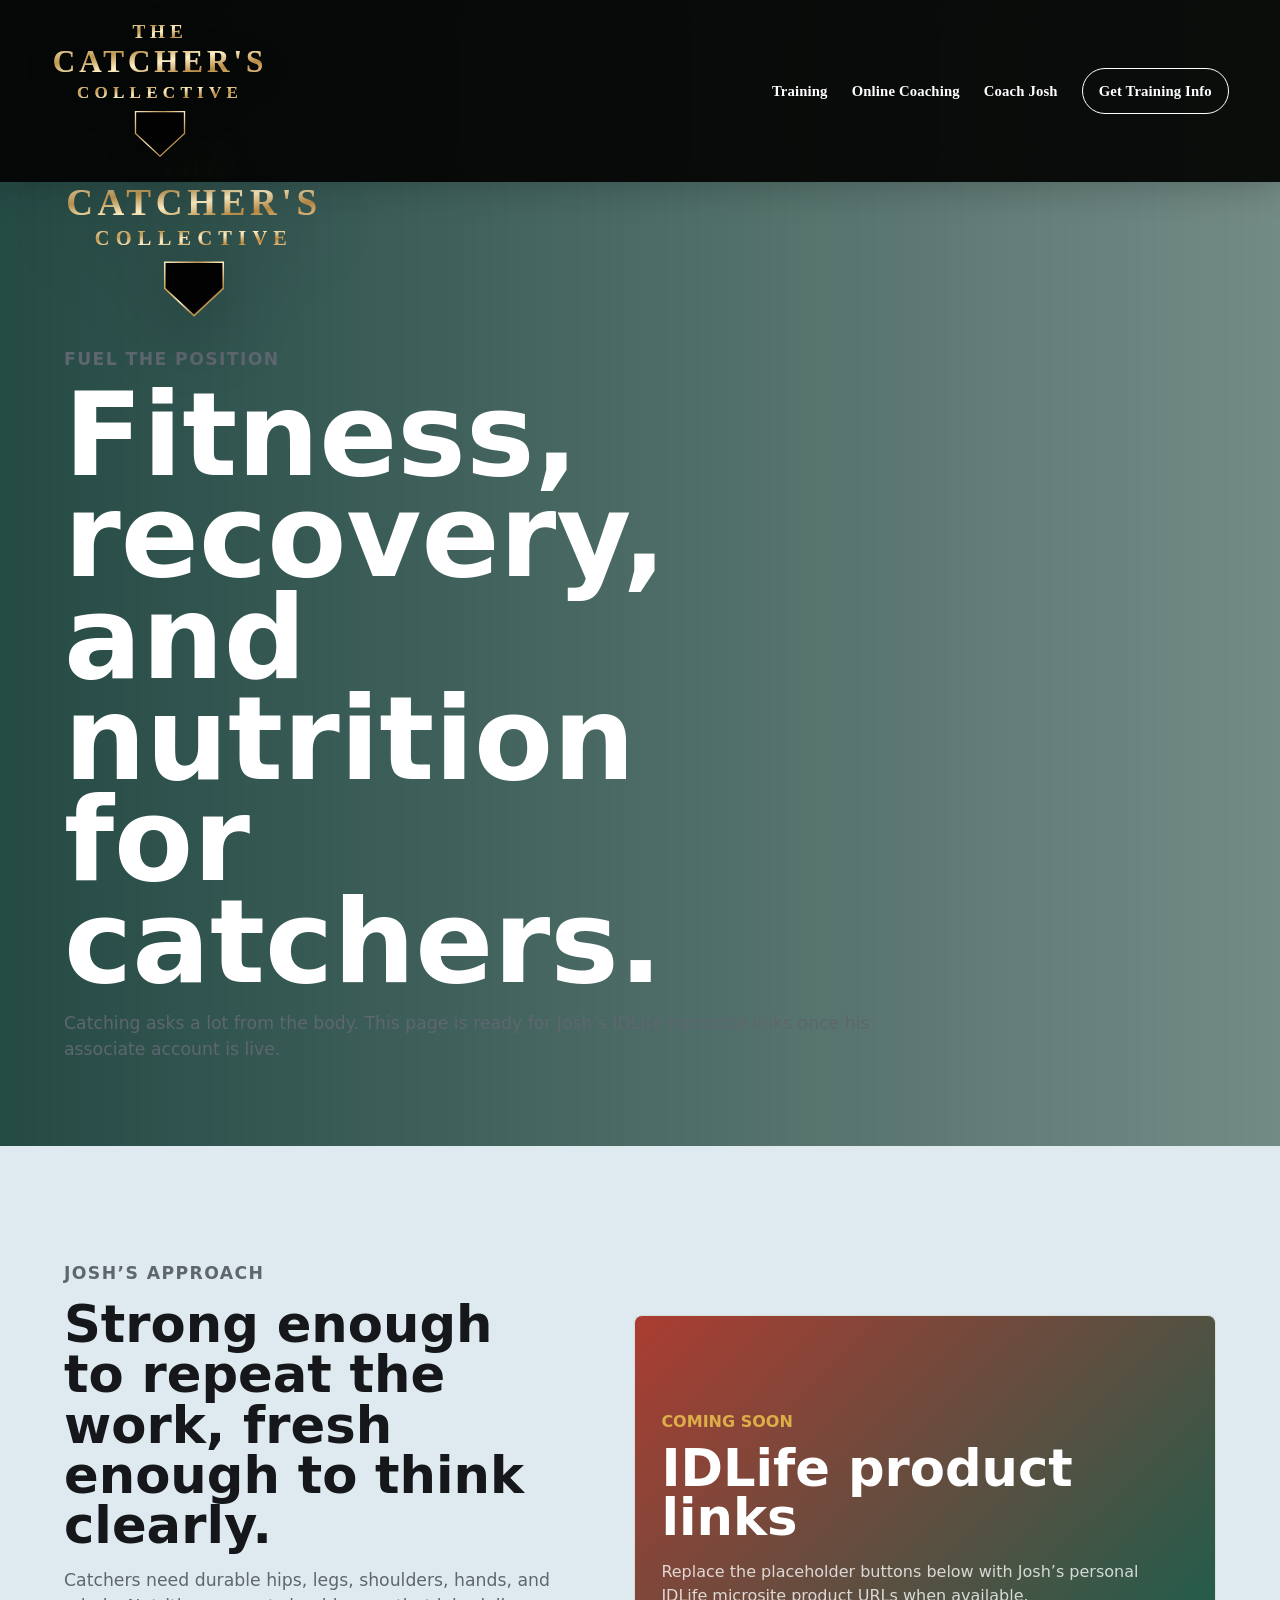
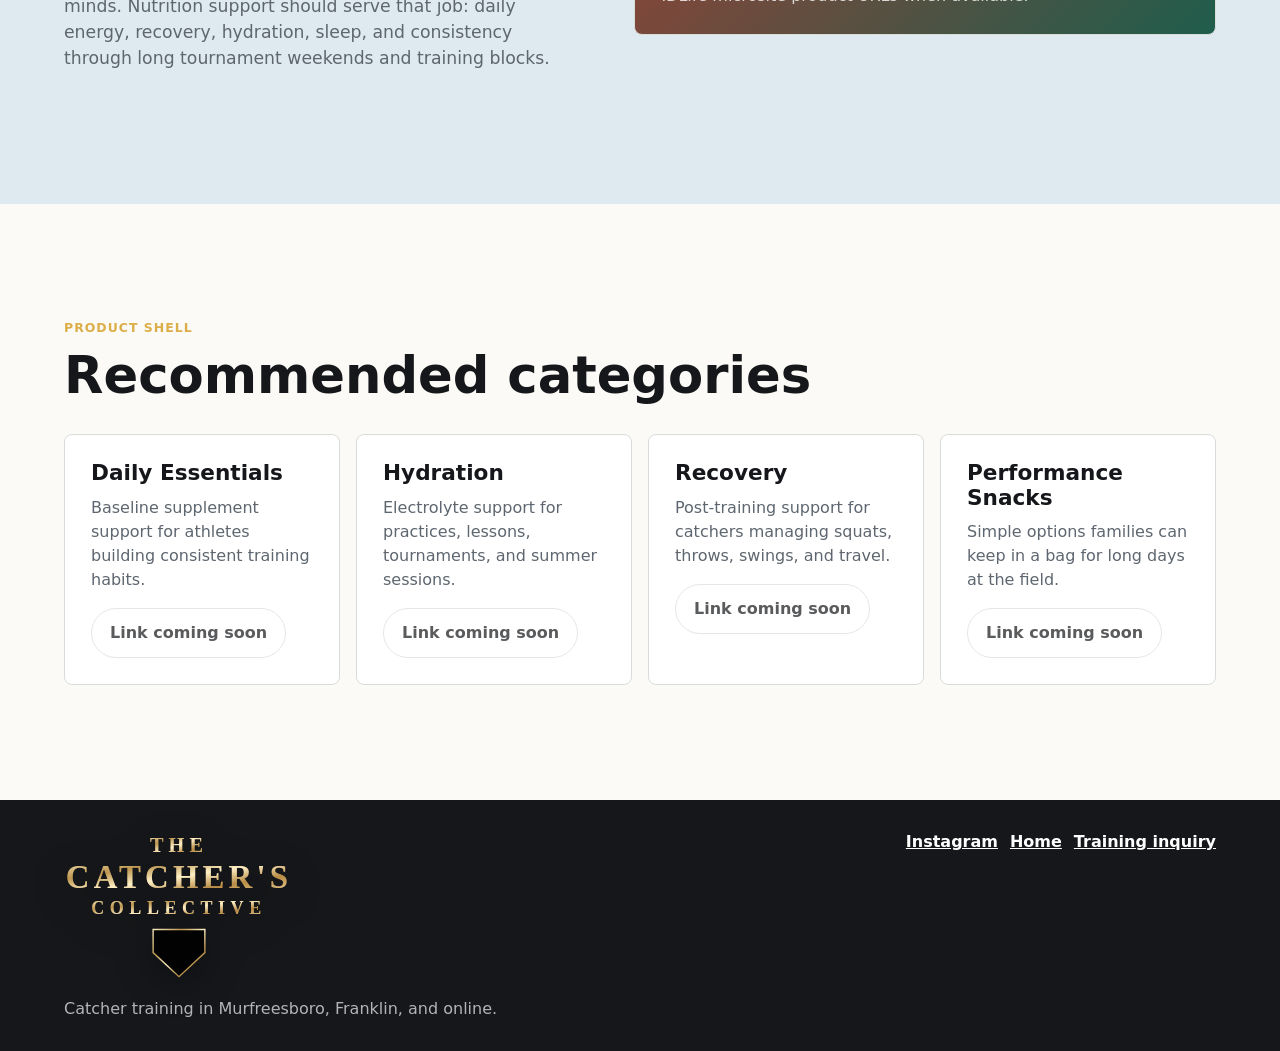
<file: idlife.html>
<!doctype html>
<html lang="en">
  <head>
    <meta charset="utf-8">
    <meta name="viewport" content="width=device-width, initial-scale=1">
    <title>Fitness & Nutrition | The Catcher's Collective</title>
    <meta
      name="description"
      content="Fitness, nutrition, recovery, and IDLife product recommendations from The Catcher's Collective."
    >
    <link rel="stylesheet" href="styles.css?v=20260528-business-plan-current-hero">
  </head>
  <body>
    <header class="site-header compact" data-header>
      <a class="brand" href="index.html">
        <img class="brand-logo" src="assets/brand/catchers-collective-wordmark.svg" alt="The Catcher's Collective logo">
        <span class="sr-only">The Catcher's Collective</span>
      </a>
      <nav class="nav" aria-label="Primary navigation">
        <a href="index.html#services">Training</a>
        <a href="index.html#online">Online Coaching</a>
        <a href="index.html#coach">Coach Josh</a>
        <a class="nav-cta" href="index.html#contact">Get Training Info</a>
      </nav>
    </header>

    <main>
      <section class="subpage-hero nutrition-hero">
        <div>
          <img class="subpage-brand-mark" src="assets/brand/catchers-collective-wordmark.svg" alt="" aria-hidden="true">
          <p class="eyebrow">Fuel the position</p>
          <h1>Fitness, recovery, and nutrition for catchers.</h1>
          <p>
            Catching asks a lot from the body. This page is ready for Josh’s IDLife microsite links
            once his associate account is live.
          </p>
        </div>
      </section>

      <section class="section split-section">
        <div class="copy-block">
          <p class="section-kicker">Josh’s approach</p>
          <h2>Strong enough to repeat the work, fresh enough to think clearly.</h2>
          <p>
            Catchers need durable hips, legs, shoulders, hands, and minds. Nutrition support should
            serve that job: daily energy, recovery, hydration, sleep, and consistency through long
            tournament weekends and training blocks.
          </p>
        </div>
        <div class="nutrition-card">
          <span>Coming soon</span>
          <strong>IDLife product links</strong>
          <p>
            Replace the placeholder buttons below with Josh’s personal IDLife microsite product
            URLs when available.
          </p>
        </div>
      </section>

      <section class="section">
        <div class="section-heading">
          <p class="section-kicker">Product shell</p>
          <h2>Recommended categories</h2>
        </div>
        <div class="product-grid">
          <article class="product-card">
            <h3>Daily Essentials</h3>
            <p>Baseline supplement support for athletes building consistent training habits.</p>
            <a class="button secondary disabled" href="#" aria-disabled="true">Link coming soon</a>
          </article>
          <article class="product-card">
            <h3>Hydration</h3>
            <p>Electrolyte support for practices, lessons, tournaments, and summer sessions.</p>
            <a class="button secondary disabled" href="#" aria-disabled="true">Link coming soon</a>
          </article>
          <article class="product-card">
            <h3>Recovery</h3>
            <p>Post-training support for catchers managing squats, throws, swings, and travel.</p>
            <a class="button secondary disabled" href="#" aria-disabled="true">Link coming soon</a>
          </article>
          <article class="product-card">
            <h3>Performance Snacks</h3>
            <p>Simple options families can keep in a bag for long days at the field.</p>
            <a class="button secondary disabled" href="#" aria-disabled="true">Link coming soon</a>
          </article>
        </div>
      </section>
    </main>

    <footer class="footer">
      <div>
        <img class="footer-logo" src="assets/brand/catchers-collective-wordmark.svg" alt="The Catcher's Collective">
        <span>Catcher training in Murfreesboro, Franklin, and online.</span>
      </div>
      <div class="footer-links">
        <a href="https://www.instagram.com/joshua__crouch/" target="_blank" rel="noreferrer">Instagram</a>
        <a href="index.html">Home</a>
        <a href="index.html#contact">Training inquiry</a>
      </div>
    </footer>

    <script src="script.js"></script>
  </body>
</html>
</file>
<file: styles.css>
:root {
  --ink: #15171a;
  --muted: #5e666f;
  --paper: #fbfaf6;
  --white: #ffffff;
  --line: #d9ddd7;
  --clay: #b73a2f;
  --clay-dark: #78261f;
  --field: #1f5d4c;
  --field-dark: #123b35;
  --gold: #dcae48;
  --sky: #dfeaf0;
  --shadow: 0 24px 60px rgba(21, 23, 26, 0.16);
}

* {
  box-sizing: border-box;
}

html {
  scroll-behavior: smooth;
}

body {
  margin: 0;
  color: var(--ink);
  background: var(--paper);
  font-family: Inter, ui-sans-serif, system-ui, -apple-system, BlinkMacSystemFont, "Segoe UI", sans-serif;
  line-height: 1.5;
  overflow-x: hidden;
}

a {
  color: inherit;
}

img {
  display: block;
  max-width: 100%;
}

.site-header {
  position: fixed;
  top: 0;
  left: 0;
  z-index: 20;
  width: 100%;
  display: flex;
  align-items: center;
  justify-content: space-between;
  gap: 24px;
  padding: 18px clamp(18px, 4vw, 56px);
  color: var(--white);
  font-family: Georgia, "Times New Roman", serif;
  transition: background 180ms ease, color 180ms ease, box-shadow 180ms ease;
}

.site-header::before {
  display: none;
}

.site-header.scrolled {
  color: var(--white);
  background: rgba(3, 3, 2, 0.92);
  box-shadow: 0 8px 30px rgba(21, 23, 26, 0.22);
  backdrop-filter: blur(14px);
}

.site-header.compact {
  color: var(--white);
  background: rgba(3, 3, 2, 0.92);
  box-shadow: 0 8px 30px rgba(21, 23, 26, 0.22);
  backdrop-filter: blur(14px);
}

.brand {
  display: inline-flex;
  align-items: center;
  gap: 10px;
  font-weight: 800;
  text-decoration: none;
  letter-spacing: 0;
}

.brand-logo {
  width: clamp(176px, 17vw, 252px);
  height: auto;
  display: block;
  border-radius: 0;
  filter: drop-shadow(0 8px 16px rgba(0, 0, 0, 0.24));
}

.sr-only {
  position: absolute;
  width: 1px;
  height: 1px;
  padding: 0;
  margin: -1px;
  overflow: hidden;
  clip: rect(0, 0, 0, 0);
  white-space: nowrap;
  border: 0;
}

.nav {
  display: flex;
  align-items: center;
  gap: clamp(12px, 2vw, 24px);
  font-size: 0.92rem;
  font-weight: 700;
  letter-spacing: 0.01em;
}

.nav a {
  text-decoration: none;
}

.nav-cta {
  padding: 11px 16px;
  border: 1px solid currentColor;
  border-radius: 999px;
}

.hero {
  position: relative;
  min-height: 96vh;
  display: grid;
  align-items: end;
  padding: 140px clamp(18px, 5vw, 72px) 56px;
  overflow: hidden;
  color: var(--white);
}

.hero-media,
.hero-overlay {
  position: absolute;
  inset: 0;
  width: 100%;
  height: 100%;
}

.hero-media {
  object-fit: cover;
  object-position: center center;
}

.hero-overlay {
  background:
    linear-gradient(90deg, rgba(12, 16, 20, 0.86) 0%, rgba(12, 16, 20, 0.54) 46%, rgba(12, 16, 20, 0.1) 100%),
    linear-gradient(0deg, rgba(12, 16, 20, 0.86) 0%, rgba(12, 16, 20, 0) 48%);
}

.hero-content {
  position: relative;
  z-index: 2;
  width: min(760px, 100%);
  min-width: 0;
}

.eyebrow,
.section-kicker {
  margin: 0 0 12px;
  color: var(--gold);
  font-size: 0.78rem;
  font-weight: 900;
  letter-spacing: 0.08em;
  text-transform: uppercase;
}

h1,
h2,
h3,
p {
  margin-top: 0;
}

h1 {
  margin-bottom: 18px;
  max-width: 780px;
  font-size: clamp(3.2rem, 9vw, 8.7rem);
  line-height: 0.88;
  letter-spacing: 0;
  overflow-wrap: break-word;
}

h2 {
  margin-bottom: 18px;
  font-size: clamp(2rem, 4vw, 4.6rem);
  line-height: 0.98;
  letter-spacing: 0;
  overflow-wrap: break-word;
}

h3 {
  margin-bottom: 10px;
  font-size: 1.35rem;
  line-height: 1.12;
}

.hero-copy {
  max-width: 650px;
  color: rgba(255, 255, 255, 0.86);
  font-size: clamp(1.1rem, 2vw, 1.45rem);
}

.hero-actions,
.source-links,
.footer-links {
  display: flex;
  flex-wrap: wrap;
  gap: 12px;
}

.button {
  display: inline-flex;
  align-items: center;
  justify-content: center;
  min-height: 46px;
  padding: 12px 18px;
  border-radius: 999px;
  font-weight: 900;
  text-decoration: none;
  border: 1px solid transparent;
  cursor: pointer;
}

.button.primary {
  color: var(--white);
  background: var(--clay);
}

.button.secondary {
  color: var(--ink);
  background: var(--white);
  border-color: var(--line);
}

.button.disabled {
  pointer-events: none;
  opacity: 0.7;
}

.hero-panel {
  position: absolute;
  right: clamp(18px, 5vw, 72px);
  bottom: 56px;
  z-index: 3;
  display: grid;
  grid-template-columns: 76px 1fr;
  gap: 14px;
  width: min(360px, calc(100% - 36px));
  padding: 14px;
  background: rgba(251, 250, 246, 0.94);
  color: var(--ink);
  border-radius: 8px;
  box-shadow: var(--shadow);
}

.hero-panel img {
  width: 76px;
  height: 76px;
  object-fit: cover;
  border-radius: 6px;
}

.hero-panel strong,
.hero-panel span {
  display: block;
}

.hero-panel span {
  margin-top: 4px;
  color: var(--muted);
  font-size: 0.86rem;
}

.band {
  background: var(--field-dark);
  color: var(--white);
}

.intro,
.section,
.split-section,
.contact-section {
  padding: clamp(64px, 9vw, 118px) clamp(18px, 5vw, 72px);
}

section[id] {
  scroll-margin-top: 132px;
}

.intro {
  position: relative;
  overflow: hidden;
}

.section-brand-badge {
  position: absolute;
  left: 50%;
  top: 50%;
  width: min(480px, 42vw);
  opacity: 0.1;
  border-radius: 6px;
  pointer-events: none;
  transform: translate(-50%, -50%);
}

.intro-grid {
  display: grid;
  grid-template-columns: minmax(0, 1.1fr) minmax(280px, 0.9fr);
  gap: clamp(28px, 6vw, 82px);
  align-items: start;
}

.intro-grid p,
.copy-block p,
.academy-copy p,
.highlight-copy p,
.coach-copy p,
.contact-section p,
.subpage-hero p {
  color: var(--muted);
  font-size: 1.08rem;
}

.band .intro-grid p {
  color: rgba(255, 255, 255, 0.78);
}

.section-heading {
  width: min(840px, 100%);
  margin-bottom: 34px;
}

.training-section {
  padding-bottom: clamp(36px, 5vw, 64px);
  background: var(--paper);
  color: var(--ink);
}

.packages-header {
  margin-bottom: 18px;
}

.packages-header h2 {
  margin: 0 0 2px;
  color: var(--ink);
  font-size: clamp(1.55rem, 2.4vw, 2.15rem);
  line-height: 1.05;
  letter-spacing: 0;
}

.packages-header p {
  margin: 0;
  color: var(--ink);
  font-weight: 700;
}

.package-tabs-label {
  margin: 30px 0 12px;
  color: var(--gold);
  font-size: 0.86rem;
  font-weight: 900;
  letter-spacing: 0.1em;
  text-transform: uppercase;
}

.package-tabs {
  display: grid;
  grid-template-columns: repeat(3, minmax(0, 1fr));
  gap: 12px;
  margin-bottom: 28px;
}

.package-tabs button {
  display: inline-flex;
  align-items: center;
  min-width: 0;
  min-height: 70px;
  padding: 18px 24px;
  color: var(--ink);
  background: rgba(255, 255, 255, 0.7);
  border: 1px solid rgba(21, 23, 26, 0.24);
  border-radius: 8px;
  cursor: pointer;
  font-size: clamp(1rem, 1.6vw, 1.35rem);
  font-weight: 800;
  font-family: inherit;
  line-height: 1.1;
  text-decoration: none;
}

.package-tabs button.active {
  color: var(--white);
  background: var(--field-dark);
  border-color: rgba(18, 59, 53, 0.72);
  box-shadow: 0 16px 36px rgba(18, 59, 53, 0.2);
}

.package-tabs button:focus-visible {
  outline: 2px solid rgba(21, 23, 26, 0.42);
  outline-offset: 2px;
}

.package-kicker {
  margin: 0 0 16px;
  color: var(--muted);
  font-size: 0.82rem;
  font-weight: 900;
  letter-spacing: 0.08em;
  text-transform: uppercase;
}

.package-grid {
  display: grid;
  grid-template-columns: repeat(3, minmax(0, 1fr));
  gap: 14px;
}

.private-package-grid {
  grid-template-columns: repeat(4, minmax(0, 1fr));
}

.two-card-grid {
  grid-template-columns: repeat(2, minmax(0, 1fr));
}

.single-card-grid {
  grid-template-columns: 1fr;
}

.package-card {
  min-width: 0;
  min-height: 320px;
  padding: 22px;
  background: var(--white);
  border: 1px solid rgba(21, 23, 26, 0.14);
  border-radius: 8px;
  transition: background 180ms ease, border-color 180ms ease, box-shadow 180ms ease, color 180ms ease, transform 180ms ease;
}

.package-card.emphasized {
  border-color: rgba(21, 23, 26, 0.44);
  box-shadow: 0 0 0 1px rgba(21, 23, 26, 0.16);
}

.package-card:hover,
.package-card:focus-within {
  background: var(--white);
  border-color: rgba(21, 23, 26, 0.28);
  box-shadow: 0 18px 48px rgba(18, 59, 53, 0.12);
}

.package-badge {
  display: inline-flex;
  width: max-content;
  max-width: 100%;
  margin-bottom: 16px;
  padding: 5px 10px;
  color: var(--field-dark);
  background: #e9edf8;
  border-radius: 999px;
  font-size: 0.72rem;
  font-weight: 900;
}

.package-badge.value {
  background: #dfeee5;
}

.package-card h3 {
  margin: 0 0 14px;
  color: var(--ink);
  font-size: clamp(1rem, 1.35vw, 1.22rem);
  line-height: 1.2;
}

.package-card .package-title-tab {
  display: inline-flex;
  width: max-content;
  max-width: 100%;
  margin-bottom: 22px;
  padding: 8px 14px;
  color: var(--field-dark);
  background: #e9edf8;
  border-radius: 999px;
  font-size: clamp(1rem, 1.35vw, 1.22rem);
  font-weight: 900;
}

.package-card strong {
  display: block;
  color: var(--ink);
  font-size: clamp(1.65rem, 2.25vw, 2.1rem);
  line-height: 1;
}

.package-card strong small {
  font-size: 0.88rem;
  font-weight: 800;
}

.package-options {
  display: grid;
  grid-template-columns: repeat(2, minmax(0, 1fr));
  gap: 14px;
  margin: 0 0 18px;
}

.package-options.single-option {
  grid-template-columns: 1fr;
}

.package-options div {
  min-width: 0;
  padding: 14px;
  border: 1px solid var(--line);
  border-radius: 8px;
  transition: background 180ms ease, border-color 180ms ease, color 180ms ease, box-shadow 180ms ease;
}

.package-options div:hover,
.package-options div:focus-within {
  color: var(--white);
  background: var(--field-dark);
  border-color: rgba(18, 59, 53, 0.72);
  box-shadow: 0 14px 30px rgba(18, 59, 53, 0.2);
}

.package-options div:hover strong,
.package-options div:hover p,
.package-options div:focus-within strong,
.package-options div:focus-within p {
  color: var(--white);
}

.package-options strong {
  font-size: clamp(1.45rem, 2vw, 1.9rem);
}

.package-options p {
  margin-bottom: 0;
}

.package-card p {
  margin: 8px 0 14px;
  color: var(--ink);
  font-size: 0.9rem;
  font-weight: 700;
  line-height: 1.25;
}

.package-card-body {
  max-width: 720px;
  font-size: clamp(1.08rem, 1.8vw, 1.35rem);
  line-height: 1.45;
}

.announcement-card {
  position: relative;
  display: flex;
  flex-direction: column;
  justify-content: center;
  min-height: 340px;
  overflow: hidden;
  isolation: isolate;
}

.baseball-card::before {
  content: "";
  position: absolute;
  inset: 0;
  z-index: -1;
  background: url("assets/photos/catchers-collective-hero-people.png") center 52% / cover no-repeat;
  opacity: 1;
}

.baseball-card::after {
  content: "";
  position: absolute;
  inset: 0;
  z-index: -1;
  background:
    linear-gradient(90deg, rgba(3, 3, 2, 0.42) 0%, rgba(3, 3, 2, 0.16) 42%, rgba(3, 3, 2, 0) 100%),
    linear-gradient(0deg, rgba(3, 3, 2, 0.08), rgba(3, 3, 2, 0.08));
}

.baseball-card-content {
  position: relative;
  z-index: 1;
  width: min(500px, 100%);
  padding: 22px 24px;
  border-radius: 6px;
  color: var(--white);
  background: rgba(3, 3, 2, 0.56);
  border: 1px solid rgba(255, 255, 255, 0.2);
  box-shadow: 0 18px 42px rgba(3, 3, 2, 0.2);
}

.baseball-card-content .package-badge {
  color: var(--ink);
}

.baseball-card-content h3,
.baseball-card-content strong {
  color: var(--white);
}

.baseball-card-content p {
  color: rgba(255, 255, 255, 0.9);
}

.baseball-card-content .package-card-body {
  margin-bottom: 0;
}

.announcement-card h3 {
  font-size: clamp(2rem, 4vw, 4rem);
  line-height: 0.98;
}

.package-card ul {
  display: grid;
  gap: 0;
  margin: 0;
  padding: 0;
  list-style: none;
}

.package-card li {
  position: relative;
  padding: 8px 0 8px 24px;
  color: var(--ink);
  font-size: 0.9rem;
  line-height: 1.25;
  border-top: 1px solid var(--line);
}

.package-card li::before {
  content: "✓";
  position: absolute;
  left: 0;
  top: 8px;
  color: var(--ink);
  font-weight: 800;
}

.package-revenue {
  margin-top: 22px;
  padding: 16px 0 16px 18px;
  border-left: 3px solid rgba(21, 23, 26, 0.24);
  color: var(--ink);
}

.package-revenue strong {
  font-weight: 900;
}

.package-revenue span {
  color: var(--ink);
}

.program-grid,
.location-grid,
.product-grid {
  display: grid;
  grid-template-columns: repeat(3, minmax(0, 1fr));
  gap: 16px;
}

@media (max-width: 640px) {
  .training-map-section {
    background-position: 42% 50%;
    background-size: 230% auto;
  }

  .training-map-section::before {
    display: none;
  }
}

.development-section {
  padding: clamp(34px, 5vw, 64px) clamp(18px, 5vw, 72px) clamp(24px, 4vw, 42px);
  background: var(--paper);
  color: var(--ink);
  border-top: 1px solid var(--line);
}

.development-section .section-heading {
  margin-bottom: 28px;
}

.development-section .section-kicker {
  color: var(--gold);
}

.development-section h2 {
  color: var(--ink);
}

.development-grid {
  display: grid;
  grid-template-columns: repeat(3, minmax(0, 1fr));
  gap: 16px;
}

.development-card {
  min-width: 0;
  display: flex;
  flex-direction: column;
  min-height: 310px;
  padding: 24px;
  background: var(--white);
  border: 1px solid var(--line);
  border-radius: 8px;
}

.image-pillar {
  position: relative;
  justify-content: flex-end;
  overflow: hidden;
  min-height: 430px;
  padding: 0;
  color: var(--white);
  background: var(--field-dark);
  isolation: isolate;
}

.image-pillar img {
  position: absolute;
  inset: 0;
  z-index: -2;
  width: 100%;
  height: 100%;
  object-fit: cover;
  object-position: center center;
}

.image-pillar::after {
  content: "";
  position: absolute;
  inset: 0;
  z-index: -1;
  background:
    linear-gradient(180deg, rgba(3, 3, 2, 0.09), rgba(3, 3, 2, 0.46)),
    linear-gradient(90deg, rgba(3, 3, 2, 0.31), rgba(3, 3, 2, 0.08));
}

.image-pillar-content {
  display: flex;
  flex-direction: column;
  min-height: 100%;
  padding: 24px;
  text-shadow: 0 2px 12px rgba(0, 0, 0, 0.58);
}

.pillar-icon {
  display: inline-grid;
  place-items: center;
  width: 26px;
  height: 26px;
  margin-bottom: 18px;
  color: var(--field-dark);
  font-size: 1.05rem;
  font-weight: 900;
}

.image-pillar .pillar-icon,
.image-pillar h3,
.image-pillar p {
  color: var(--white);
}

.image-pillar .pillar-tags span {
  color: var(--white);
  background: rgba(3, 3, 2, 0.42);
  border-color: rgba(255, 255, 255, 0.28);
}

.image-pillar a {
  color: var(--white);
  border-color: rgba(255, 255, 255, 0.5);
  background: rgba(3, 3, 2, 0.58);
  text-shadow: none;
}

.development-card h3 {
  margin: 0 0 10px;
  color: var(--ink);
  font-size: clamp(1.15rem, 1.7vw, 1.35rem);
  line-height: 1.15;
}

.development-card p {
  margin: 0 0 16px;
  color: var(--ink);
  line-height: 1.45;
}

.pillar-tags {
  display: flex;
  flex-wrap: wrap;
  gap: 8px;
  margin: auto 0 16px;
}

.pillar-tags span {
  padding: 5px 10px;
  color: var(--ink);
  background: var(--paper);
  border: 1px solid var(--line);
  border-radius: 999px;
  font-size: 0.82rem;
  font-weight: 700;
}

.development-card a {
  display: inline-flex;
  justify-content: center;
  width: 100%;
  padding: 10px 14px;
  color: var(--ink);
  border: 1px solid rgba(21, 23, 26, 0.3);
  border-radius: 7px;
  font-weight: 900;
  text-decoration: none;
}

.image-pillar,
.image-pillar .pillar-icon,
.image-pillar h3,
.image-pillar p,
.image-pillar .pillar-tags span,
.image-pillar a {
  color: var(--white);
}

.image-pillar .pillar-tags span {
  background: rgba(3, 3, 2, 0.42);
  border-color: rgba(255, 255, 255, 0.34);
}

.image-pillar a {
  border-color: rgba(255, 255, 255, 0.58);
  background: rgba(3, 3, 2, 0.62);
}

.product-grid {
  grid-template-columns: repeat(4, minmax(0, 1fr));
}

.program-card,
.location-grid article,
.product-card,
.nutrition-card {
  min-width: 0;
  padding: 26px;
  background: var(--white);
  border: 1px solid var(--line);
  border-radius: 8px;
}

.training-section .program-card {
  color: var(--ink);
  background: rgba(255, 255, 255, 0.94);
  box-shadow: 0 18px 50px rgba(21, 23, 26, 0.18);
}

.training-section .program-card.image-card {
  position: relative;
  overflow: hidden;
  color: var(--white);
  background:
    linear-gradient(180deg, rgba(3, 3, 2, 0.2), rgba(3, 3, 2, 0.86)),
    var(--ink);
  isolation: isolate;
}

.training-section .program-card.image-card::before {
  content: "";
  position: absolute;
  inset: 0;
  z-index: -2;
  background: center/cover no-repeat;
  transform: scale(1.02);
}

.training-section .program-card.private-card::before {
  background-image: url("assets/photos/josh-crouch-back.jpeg");
}

.training-section .program-card.image-card::after {
  content: "";
  position: absolute;
  inset: 0;
  z-index: -1;
  background: linear-gradient(180deg, rgba(3, 3, 2, 0.1), rgba(3, 3, 2, 0.82));
}

.training-section .program-card h3 {
  color: var(--ink);
}

.training-section .program-card p,
.training-section .program-card li {
  color: #343b42;
}

.training-section .program-card.image-card h3,
.training-section .program-card.image-card p,
.training-section .program-card.image-card li {
  color: var(--white);
}

.training-section .program-card.image-card .card-number {
  color: var(--gold);
}

.online-section {
  background: var(--paper);
}

.online-section .section-heading p {
  max-width: 760px;
  color: var(--muted);
  font-size: 1.08rem;
}

.pricing-grid {
  display: grid;
  grid-template-columns: repeat(4, minmax(0, 1fr));
  gap: 16px;
  align-items: stretch;
}

.price-card {
  position: relative;
  min-width: 0;
  display: flex;
  flex-direction: column;
  gap: 16px;
  min-height: 470px;
  padding: 26px;
  background: var(--white);
  border: 1px solid var(--line);
  border-radius: 8px;
  box-shadow: 0 18px 46px rgba(21, 23, 26, 0.08);
}

.price-card.featured {
  color: var(--white);
  background:
    linear-gradient(145deg, rgba(18, 59, 53, 0.98), rgba(31, 93, 76, 0.96)),
    var(--field-dark);
  border-color: rgba(255, 255, 255, 0.18);
  transform: translateY(-10px);
}

.plan-label,
.badge,
.membership-card span {
  width: max-content;
  max-width: 100%;
  color: var(--clay);
  font-size: 0.76rem;
  font-weight: 900;
  letter-spacing: 0.08em;
  text-transform: uppercase;
}

.price-card.featured .plan-label,
.price-card.featured .badge {
  color: var(--gold);
}

.badge {
  padding: 6px 9px;
  color: var(--white);
  background: var(--clay);
  border-radius: 999px;
}

.muted-badge {
  color: var(--field-dark);
  background: var(--sky);
}

.price-card h3 {
  margin: 0;
  font-size: clamp(2.1rem, 3vw, 3.1rem);
  line-height: 0.95;
}

.price-card h3 small {
  font-size: 1rem;
  font-weight: 800;
}

.price-card p {
  margin: 0;
  color: var(--muted);
}

.price-card.featured p,
.price-card.featured li {
  color: rgba(255, 255, 255, 0.78);
}

.price-card ul {
  margin: 0;
  padding-left: 18px;
  color: var(--muted);
}

.price-card .button {
  margin-top: auto;
  width: 100%;
}

.revenue-note {
  display: grid;
  grid-template-columns: 170px 1fr;
  gap: 18px;
  align-items: center;
  margin-top: 18px;
  padding: 22px;
  color: var(--white);
  background: var(--ink);
  border-radius: 8px;
}

.revenue-note strong {
  color: var(--gold);
  font-size: 1.2rem;
}

.revenue-note span {
  color: rgba(255, 255, 255, 0.78);
}

.membership-section {
  padding-top: clamp(54px, 7vw, 86px);
  padding-bottom: clamp(34px, 5vw, 58px);
  background: var(--paper);
  border-top: 1px solid var(--line);
}

.membership-section .section-heading {
  width: min(980px, 100%);
  margin: 0 auto 34px;
  text-align: center;
}

.membership-section .section-kicker {
  color: var(--gold);
  font-size: 0.9rem;
}

.membership-section h2 {
  margin: 6px 0 0;
  color: var(--ink);
  font-size: clamp(3rem, 7vw, 6.4rem);
  line-height: 0.95;
  letter-spacing: 0;
}

.membership-grid {
  display: grid;
  grid-template-columns: repeat(3, minmax(0, 1fr));
  gap: 18px;
  align-items: stretch;
}

.membership-card {
  min-width: 0;
  display: flex;
  flex-direction: column;
  min-height: 360px;
  padding: 26px 26px 28px;
  background: var(--white);
  border: 1px solid rgba(21, 23, 26, 0.14);
  border-radius: 8px;
  box-shadow: none;
  transition: background 180ms ease, border-color 180ms ease, box-shadow 180ms ease, color 180ms ease, transform 180ms ease;
}

.membership-card.emphasized {
  border-color: rgba(21, 23, 26, 0.42);
  box-shadow: 0 0 0 1px rgba(21, 23, 26, 0.18);
}

.membership-card:hover,
.membership-card:focus-within {
  color: var(--white);
  background: var(--field-dark);
  border-color: rgba(18, 59, 53, 0.72);
  box-shadow: 0 18px 48px rgba(18, 59, 53, 0.24);
  transform: translateY(-4px);
}

.membership-card:hover span,
.membership-card:hover h3,
.membership-card:hover strong,
.membership-card:hover p,
.membership-card:hover li,
.membership-card:focus-within span,
.membership-card:focus-within h3,
.membership-card:focus-within strong,
.membership-card:focus-within p,
.membership-card:focus-within li {
  color: var(--white);
}

.membership-card:hover p,
.membership-card:hover li,
.membership-card:focus-within p,
.membership-card:focus-within li {
  border-color: rgba(255, 255, 255, 0.22);
}

.membership-card:hover li::before,
.membership-card:focus-within li::before {
  color: var(--white);
}

.membership-card h3 {
  margin: 8px 0 10px;
  color: var(--ink);
  font-size: clamp(1.35rem, 2vw, 1.75rem);
  line-height: 1.05;
  letter-spacing: 0;
}

.membership-card strong {
  display: block;
  margin-bottom: 4px;
  color: var(--ink);
  font-size: clamp(1.95rem, 3vw, 2.5rem);
  line-height: 1;
  letter-spacing: 0;
}

.membership-card strong small {
  font-size: 0.92rem;
  font-weight: 800;
}

.membership-card p {
  min-height: 48px;
  margin: 0 0 16px;
  padding-bottom: 16px;
  border-bottom: 1px solid var(--line);
  color: var(--ink);
  font-size: 1rem;
  font-style: italic;
  line-height: 1.25;
}

.membership-card ul {
  display: grid;
  gap: 0;
  margin: 0;
  padding: 0;
  list-style: none;
}

.membership-card li {
  position: relative;
  padding: 8px 0 8px 28px;
  color: var(--ink);
  font-weight: 700;
  line-height: 1.25;
  border-bottom: 1px solid var(--line);
}

.membership-card li::before {
  content: "✓";
  position: absolute;
  left: 0;
  top: 8px;
  color: var(--ink);
  font-weight: 800;
}

.program-card {
  display: flex;
  flex-direction: column;
  min-height: 390px;
}

.card-number {
  width: max-content;
  margin-bottom: 50px;
  color: var(--clay);
  font-weight: 900;
}

.program-card p,
.program-card li,
.location-grid p,
.product-card p {
  color: var(--muted);
}

.program-card ul {
  margin: auto 0 0;
  padding-left: 18px;
}

.split-section {
  display: grid;
  grid-template-columns: minmax(300px, 0.85fr) minmax(300px, 1fr);
  gap: clamp(28px, 6vw, 76px);
  align-items: center;
  background: var(--sky);
}

.media-frame {
  aspect-ratio: 4 / 5;
  overflow: hidden;
  border-radius: 8px;
  box-shadow: var(--shadow);
}

.media-frame img {
  width: 100%;
  height: 100%;
  object-fit: cover;
}

.pill-list {
  display: flex;
  flex-wrap: wrap;
  gap: 10px;
  margin: 24px 0;
}

.pill-list span {
  padding: 9px 12px;
  background: var(--white);
  border: 1px solid var(--line);
  border-radius: 999px;
  font-weight: 800;
}

.academy {
  background: var(--paper);
}

.academy-layout,
.highlight,
.coach-section,
.contact-section {
  display: grid;
  grid-template-columns: minmax(280px, 0.85fr) minmax(320px, 1fr);
  gap: clamp(28px, 6vw, 76px);
  align-items: center;
}

.coach-section {
  padding-top: clamp(28px, 4vw, 48px);
  padding-bottom: clamp(12px, 2vw, 24px);
}

.phone-preview {
  width: min(330px, 100%);
  margin: 0 auto;
  padding: 18px;
  border: 10px solid var(--ink);
  border-radius: 34px;
  background: linear-gradient(180deg, #f8f1e4, #fefefe);
  box-shadow: var(--shadow);
}

.phone-top {
  width: 90px;
  height: 6px;
  margin: 0 auto 22px;
  border-radius: 999px;
  background: var(--ink);
}

.reel-card {
  min-height: 128px;
  display: flex;
  flex-direction: column;
  justify-content: flex-end;
  margin-bottom: 12px;
  padding: 18px;
  color: var(--white);
  border-radius: 8px;
  background:
    linear-gradient(135deg, rgba(31, 93, 76, 0.96), rgba(183, 58, 47, 0.86)),
    var(--field);
}

.reel-card span {
  font-size: 0.78rem;
  font-weight: 900;
  text-transform: uppercase;
}

.reel-card strong {
  font-size: 1.2rem;
}

.stat-row {
  display: grid;
  grid-template-columns: repeat(3, minmax(0, 1fr));
  gap: 12px;
  margin-top: 28px;
}

.stat-row div {
  padding: 18px;
  background: var(--white);
  border: 1px solid var(--line);
  border-radius: 8px;
}

.stat-row strong,
.stat-row span {
  display: block;
}

.stat-row span {
  margin-top: 4px;
  color: var(--muted);
  font-size: 0.9rem;
}

.highlight {
  align-items: start;
  padding: clamp(22px, 3vw, 36px) clamp(18px, 5vw, 72px) clamp(34px, 5vw, 62px);
  background: var(--field);
  color: var(--white);
}

.highlight-copy p {
  color: rgba(255, 255, 255, 0.78);
}

.video-panel {
  width: min(620px, 100%);
  aspect-ratio: 1 / 1;
  justify-self: center;
  overflow: hidden;
  border-radius: 8px;
  background: var(--ink);
  box-shadow: var(--shadow);
}

.video-panel video {
  width: 100%;
  height: 100%;
  border: 0;
  display: block;
  object-fit: contain;
}

.source-links a {
  font-weight: 900;
  color: var(--clay);
}

.text-link {
  display: inline-flex;
  width: max-content;
  margin-top: 4px;
  color: var(--clay);
  font-weight: 900;
}

.timeline {
  display: grid;
  gap: 12px;
}

.timeline-photo {
  width: 100%;
  aspect-ratio: 16 / 10;
  object-fit: cover;
  border-radius: 8px;
  margin-bottom: 8px;
}

.timeline div {
  display: grid;
  grid-template-columns: 80px 1fr;
  gap: 18px;
  align-items: center;
  padding: 18px;
  background: var(--white);
  border: 1px solid var(--line);
  border-radius: 8px;
}

.timeline span {
  color: var(--clay);
  font-weight: 900;
}

.locations {
  padding-bottom: clamp(22px, 3vw, 38px);
  background: var(--white);
}

.contact-section {
  padding-top: clamp(34px, 5vw, 62px);
  background: var(--clay-dark);
  color: var(--white);
}

.contact-section p {
  color: rgba(255, 255, 255, 0.78);
}

.lead-form {
  display: grid;
  grid-template-columns: repeat(2, minmax(0, 1fr));
  gap: 14px;
  padding: 24px;
  background: var(--white);
  border-radius: 8px;
  box-shadow: var(--shadow);
}

.lead-form label {
  display: grid;
  gap: 7px;
  color: var(--ink);
  font-size: 0.9rem;
  font-weight: 800;
}

.lead-form input,
.lead-form select {
  width: 100%;
  min-height: 46px;
  padding: 10px 12px;
  border: 1px solid var(--line);
  border-radius: 6px;
  color: var(--ink);
  background: var(--paper);
  font: inherit;
}

.lead-form button {
  grid-column: 1 / -1;
  width: 100%;
}

.footer {
  display: flex;
  justify-content: space-between;
  gap: 24px;
  padding: 30px clamp(18px, 5vw, 72px);
  background: var(--ink);
  color: var(--white);
}

.footer strong,
.footer span {
  display: block;
}

.footer-logo {
  width: min(230px, 64vw);
  margin-bottom: 12px;
  filter: drop-shadow(0 8px 18px rgba(0, 0, 0, 0.35));
}

.footer span {
  margin-top: 4px;
  color: rgba(255, 255, 255, 0.68);
}

.footer a {
  color: var(--white);
  font-weight: 800;
}

.subpage-hero {
  min-height: 72vh;
  display: grid;
  align-items: end;
  padding: 150px clamp(18px, 5vw, 72px) 66px;
}

.subpage-hero > div {
  width: min(860px, 100%);
}

.subpage-brand-mark {
  width: min(260px, 74vw);
  margin-bottom: 22px;
  filter: drop-shadow(0 18px 34px rgba(0, 0, 0, 0.32));
}

.nutrition-hero {
  color: var(--white);
  background:
    linear-gradient(90deg, rgba(18, 59, 53, 0.92), rgba(18, 59, 53, 0.58)),
    url("https://images.unsplash.com/photo-1517836357463-d25dfeac3438?auto=format&fit=crop&w=1800&q=80") center/cover;
}

.nutrition-card {
  min-height: 320px;
  display: grid;
  align-content: end;
  color: var(--white);
  background:
    linear-gradient(135deg, rgba(183, 58, 47, 0.92), rgba(31, 93, 76, 0.94)),
    var(--field);
}

.nutrition-card span {
  margin-bottom: 10px;
  color: var(--gold);
  font-weight: 900;
  text-transform: uppercase;
}

.nutrition-card strong {
  font-size: clamp(2rem, 4vw, 3.6rem);
  line-height: 0.96;
}

.nutrition-card p {
  margin: 18px 0 0;
  color: rgba(255, 255, 255, 0.78);
}

@media (max-width: 980px) {
  .site-header {
    position: sticky;
    color: var(--white);
    background: rgba(3, 3, 2, 0.94);
    box-shadow: 0 8px 30px rgba(21, 23, 26, 0.08);
  }

  .nav {
    display: none;
  }

  .brand-logo {
    width: 156px;
  }

  .hero {
    min-height: 88vh;
    padding-top: 80px;
  }

  .hero-panel {
    position: relative;
    right: auto;
    bottom: auto;
    margin-top: 28px;
  }

  .intro-grid,
  .split-section,
  .academy-layout,
  .highlight,
  .coach-section,
  .contact-section {
    grid-template-columns: 1fr;
  }

  .program-grid,
  .package-grid,
  .private-package-grid,
  .location-grid,
  .product-grid,
  .development-grid,
  .pricing-grid,
  .membership-grid {
    grid-template-columns: 1fr;
  }

  .package-tabs {
    grid-template-columns: repeat(2, minmax(0, 1fr));
  }

  .price-card,
  .price-card.featured {
    min-height: auto;
    transform: none;
  }

  .revenue-note {
    grid-template-columns: 1fr;
  }

  .development-card {
    grid-template-columns: 1fr;
  }

  .development-card img {
    min-height: 280px;
  }

  .program-card {
    min-height: auto;
  }

  .package-card {
    min-height: auto;
  }

  .card-number {
    margin-bottom: 24px;
  }
}

@media (max-width: 640px) {
  h1 {
    font-size: 3rem;
  }

  .section-brand-badge {
    left: 50%;
    top: 50%;
    width: min(420px, 88vw);
  }

  .hero {
    min-height: 100svh;
  }

  .hero-content,
  .hero-panel,
  .intro-grid,
  .section-heading,
  .copy-block,
  .academy-layout,
  .highlight-copy,
  .coach-copy,
  .contact-section > div,
  .lead-form {
    width: 100%;
    max-width: 342px;
  }

  .hero-actions,
  .lead-form,
  .stat-row,
  .package-tabs {
    display: grid;
    grid-template-columns: 1fr;
  }

  .hero-actions .button {
    width: 100%;
  }

  .footer {
    display: grid;
    width: auto;
  }

  .lead-form {
    display: grid;
  }
}
</file>
